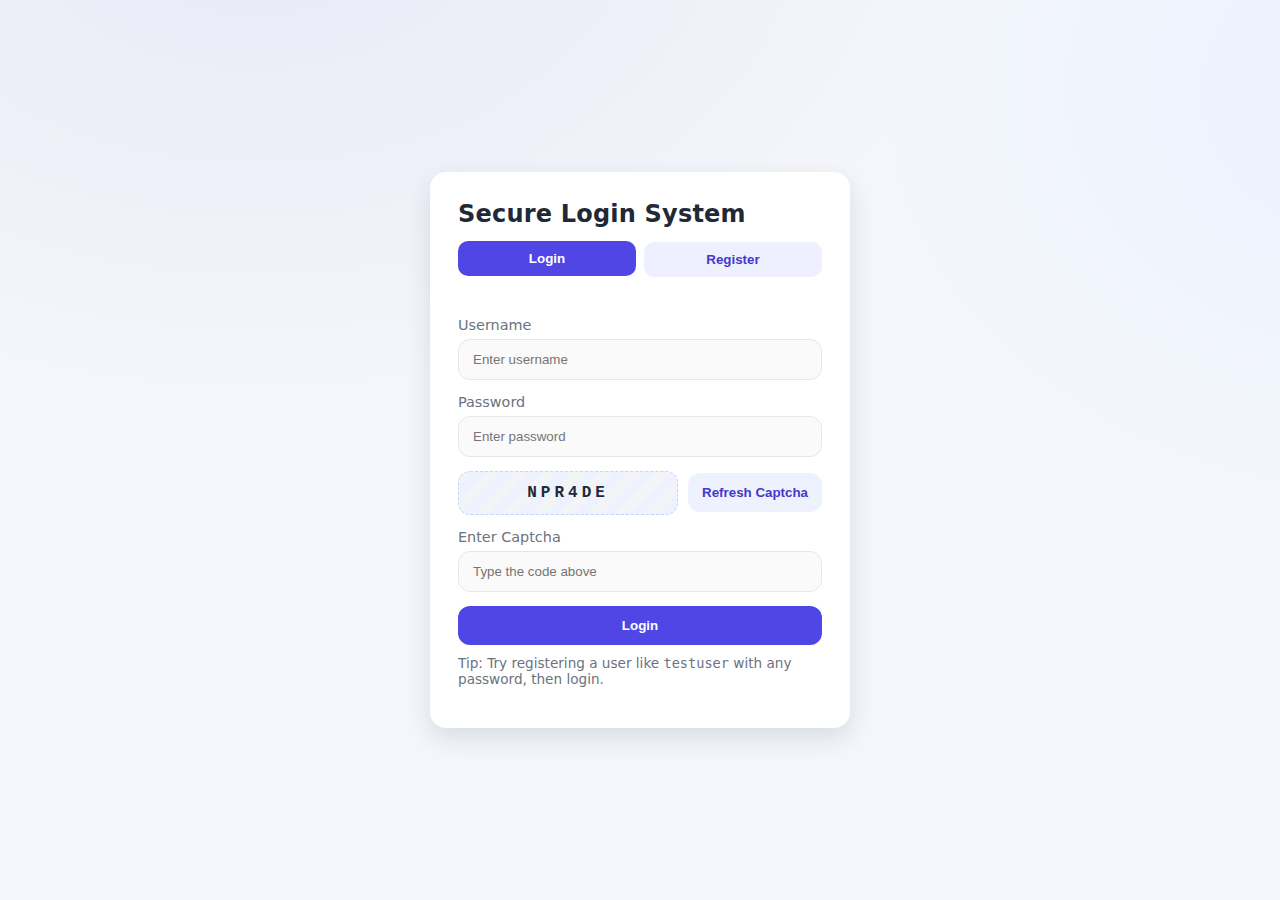
<file: index.html>
<!DOCTYPE html>
<html lang="en">
  <head>
    <meta charset="UTF-8" />
    <meta name="viewport" content="width=device-width, initial-scale=1.0" />
    <title>Secure Login System using Captcha and Hashing</title>
    <link rel="stylesheet" href="style.css" />
  </head>
  <body>
    <main class="app">
      <section class="card" aria-live="polite">
        <h1 class="app-title">Secure Login System</h1>

        <div class="toggle">
          <button id="show-login" class="toggle-btn active" type="button" aria-pressed="true">Login</button>
          <button id="show-register" class="toggle-btn" type="button" aria-pressed="false">Register</button>
        </div>

        <div id="message" class="message" role="status" aria-live="polite"></div>

        <!-- Login Form -->
        <form id="login-form" class="form form-active" autocomplete="off" novalidate>
          <div class="field">
            <label for="login-username">Username</label>
            <input id="login-username" name="username" type="text" required placeholder="Enter username" />
          </div>
          <div class="field">
            <label for="login-password">Password</label>
            <input id="login-password" name="password" type="password" required placeholder="Enter password" />
          </div>
          <div class="captcha-row">
            <div class="captcha-box" id="login-captcha-text" aria-label="Captcha code">------</div>
            <button class="btn ghost" type="button" id="login-refresh-captcha" title="Refresh Captcha">Refresh Captcha</button>
          </div>
          <div class="field">
            <label for="login-captcha-input">Enter Captcha</label>
            <input id="login-captcha-input" type="text" inputmode="latin" maxlength="6" placeholder="Type the code above" required />
          </div>
          <button class="btn primary" type="submit">Login</button>
        </form>

        <!-- Register Form -->
        <form id="register-form" class="form" autocomplete="off" novalidate hidden>
          <div class="field">
            <label for="reg-username">Username</label>
            <input id="reg-username" name="username" type="text" required placeholder="Choose a username" />
          </div>
          <div class="field">
            <label for="reg-password">Password</label>
            <input id="reg-password" name="password" type="password" required placeholder="Create a password" />
          </div>
          <div class="captcha-row">
            <div class="captcha-box" id="reg-captcha-text" aria-label="Captcha code">------</div>
            <button class="btn ghost" type="button" id="reg-refresh-captcha" title="Refresh Captcha">Refresh Captcha</button>
          </div>
          <div class="field">
            <label for="reg-captcha-input">Enter Captcha</label>
            <input id="reg-captcha-input" type="text" inputmode="latin" maxlength="6" placeholder="Type the code above" required />
          </div>
          <button class="btn success" type="submit">Register</button>
        </form>

        <p class="hint">
          Tip: Try registering a user like <code>testuser</code> with any password, then login.
        </p>
      </section>
    </main>

    <script src="script.js"></script>
  </body>
  </html>
</file>
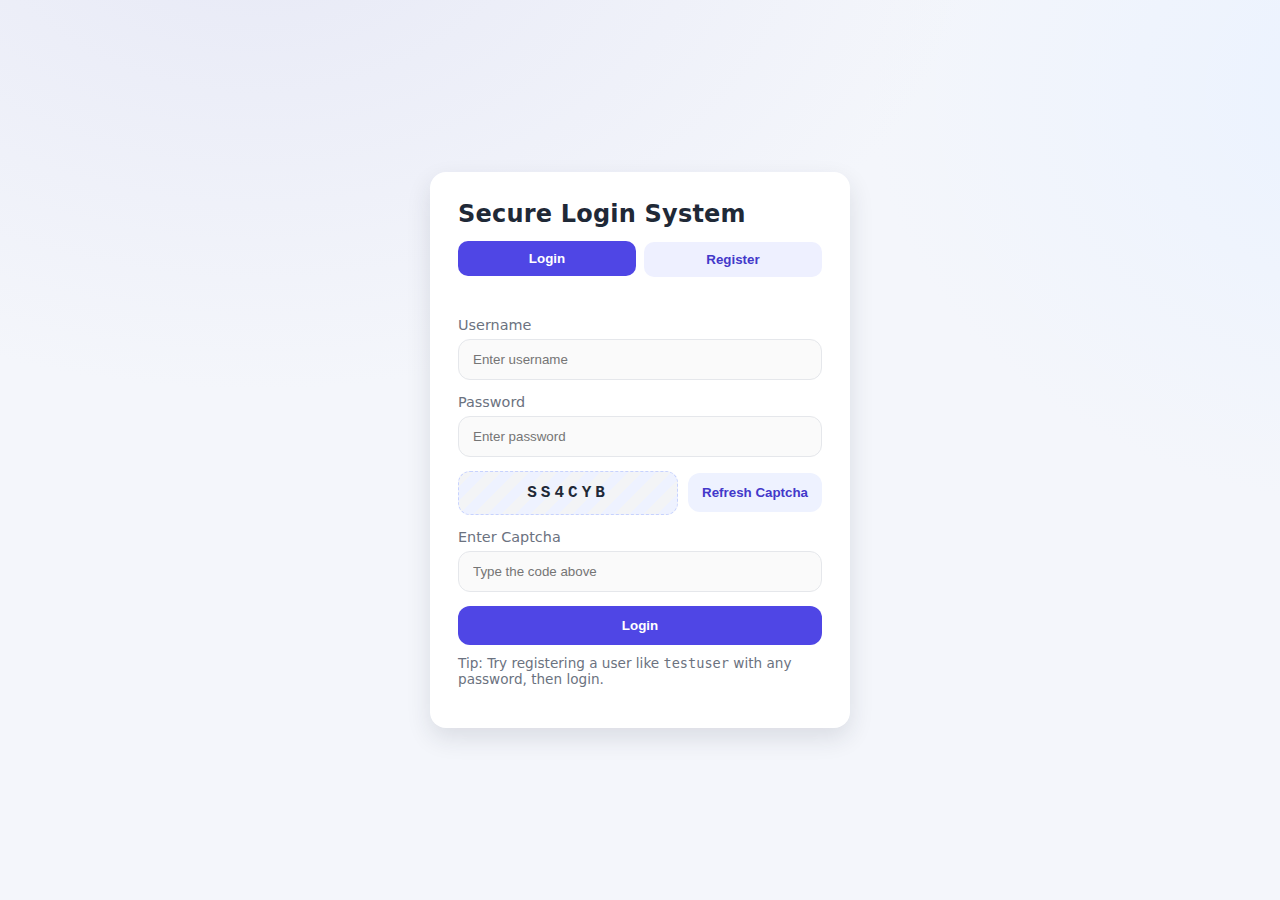
<file: success.html>
<!DOCTYPE html>
<html lang="en">
  <head>
    <meta charset="UTF-8" />
    <meta name="viewport" content="width=device-width, initial-scale=1.0" />
    <title>Login Successful - Security Details</title>
    <link rel="stylesheet" href="style.css" />
    <style>
      body {
        margin: 0;
        padding: 0;
        min-height: 100vh;
        background: linear-gradient(135deg, #667eea 0%, #764ba2 100%);
      }
      .app {
        width: 100%;
        max-width: none;
        padding: 2rem;
        margin: 0;
      }
      .card {
        background: rgba(255, 255, 255, 0.95);
        backdrop-filter: blur(10px);
        border-radius: 20px;
        box-shadow: 0 10px 30px rgba(0, 0, 0, 0.1);
        padding: 2rem;
        max-width: 1200px;
        margin: 0 auto;
      }
      .section { 
        margin-top: 2rem;
        padding: 1.5rem;
        border-radius: 15px;
        background: #ffffff;
        box-shadow: 0 4px 6px rgba(0, 0, 0, 0.05);
        transition: transform 0.2s;
      }
      .section:hover {
        transform: translateY(-2px);
      }
      .code { 
        font-family: ui-monospace, SFMono-Regular, Menlo, Monaco, Consolas, "Liberation Mono", "Courier New", monospace; 
        background: #f8fafc; 
        border: 1px solid #e5e7eb; 
        border-radius: 12px; 
        padding: 12px; 
        white-space: pre-wrap;
        position: relative;
      }
      .code::before {
        content: '✨';
        position: absolute;
        top: -10px;
        right: -10px;
        background: #764ba2;
        color: white;
        padding: 5px;
        border-radius: 50%;
        font-size: 12px;
      }
      .kv { 
        display: grid; 
        gap: 12px; 
        margin-top: 16px; 
      }
      .kv div { 
        background: #f9fafb; 
        border: 1px dashed #764ba2; 
        padding: 15px; 
        border-radius: 10px;
        transition: all 0.3s ease;
      }
      .kv div:hover {
        background: #f0f4ff;
        border-color: #667eea;
      }
      .row { 
        display: flex; 
        gap: 12px; 
        flex-wrap: wrap;
        justify-content: center;
      }
      .muted { 
        color: #6b7280; 
        font-size: 0.95rem;
        line-height: 1.6;
      }
      .app-title {
        text-align: center;
        color: #1a1a1a;
        font-size: 2.5rem;
        margin-bottom: 1.5rem;
        position: relative;
      }
      .app-title::after {
        content: '';
        display: block;
        width: 60px;
        height: 4px;
        background: linear-gradient(90deg, #667eea, #764ba2);
        margin: 10px auto 0;
        border-radius: 2px;
      }
      .btn {
        padding: 12px 24px;
        border-radius: 8px;
        font-weight: 600;
        transition: all 0.3s ease;
      }
      .btn:hover {
        transform: translateY(-2px);
        box-shadow: 0 4px 12px rgba(0, 0, 0, 0.1);
      }
      .hint {
        text-align: center;
        margin-top: 2rem;
        padding: 1rem;
        background: #fffbeb;
        border-radius: 10px;
        border-left: 4px solid #f59e0b;
      }
    </style>
  </head>
  <body>
    <main class="app">
      <section class="card">
        <h1 class="app-title">Welcome</h1>
        <p id="welcome" class="muted">Loading...</p>

        <div class="row" style="margin:10px 0 0 0;">
          <button id="btn-logout" class="btn ghost" type="button">Logout</button>
          <a href="index.html" class="btn primary" style="text-decoration:none; display:inline-block;">Back to App</a>
        </div>

        <div class="section">
          <h3>What is SHA-256?</h3>
          <p class="muted">
            SHA-256 is a one-way cryptographic hash function that turns any input into a fixed 256-bit (64-hex) digest. It cannot be reversed to recover the original password.
          </p>
          <div class="kv">
            <div><strong>Your username:</strong> <span id="kv-username"></span></div>
            <div><strong>Stored password hash (SHA-256):</strong> <span id="kv-hash" style="word-break:break-all;"></span></div>
          </div>
        </div>

        <div class="section">
          <h3>How we implemented hashing (JavaScript)</h3>
          <p class="muted">We use the Web Crypto API in the browser to compute SHA-256. Only the hash is stored in <code>localStorage</code>.</p>
          <pre class="code"><code>// Convert text to SHA-256 hex using Web Crypto
async function sha256(text) {
  const enc = new TextEncoder();
  const data = enc.encode(text);
  const digest = await crypto.subtle.digest('SHA-256', data);
  return Array.from(new Uint8Array(digest))
    .map(b => b.toString(16).padStart(2, '0'))
    .join('');
}

// On registration:
// 1) Verify captcha
// 2) Hash password
// 3) Store { username, hashedPassword } in localStorage

// On login:
// 1) Verify captcha
// 2) Hash entered password
// 3) Compare hashes</code></pre>
        </div>

        <div class="section">
          <h3>Captcha</h3>
          <p class="muted">
            We generate a random 6-character alphanumeric string (excluding confusing characters) for each attempt. You must type it correctly to proceed.
          </p>
          <pre class="code"><code>// Example captcha generator
function generateCaptcha() {
  const chars = 'ABCDEFGHJKLMNPQRSTUVWXYZ23456789';
  let out = '';
  for (let i = 0; i < 6; i++) {
    out += chars[Math.floor(Math.random() * chars.length)];
  }
  return out;
}</code></pre>
        </div>

        <p class="hint">Note: This is a demo. Real apps also use server-side checks, salts, and rate limiting.</p>
      </section>
    </main>

    <script>
      // Simple session gate: require authUser set by index login
      const username = localStorage.getItem('authUser');
      if (!username) {
        window.location.replace('index.html');
      }

      // Load stored hash from localStorage users map
      const usersRaw = localStorage.getItem('users');
      let storedHash = '';
      try {
        const users = usersRaw ? JSON.parse(usersRaw) : {};
        storedHash = users[username]?.hashedPassword || '';
      } catch {}

      // Populate UI
      document.getElementById('welcome').textContent = `You are logged in as \u201c${username}\u201d.`;
      document.getElementById('kv-username').textContent = username;
      document.getElementById('kv-hash').textContent = storedHash || '(missing)';

      // Logout
      document.getElementById('btn-logout').addEventListener('click', () => {
        localStorage.removeItem('authUser');
        window.location.href = 'index.html';
      });
    </script>
  </body>
  </html>
</file>
<file: style.css>
/* Root theme */
:root {
  --bg: #f4f6fb;
  --card: #ffffff;
  --text: #1f2937;
  --muted: #6b7280;
  --primary: #4f46e5;
  --primary-600: #4338ca;
  --success: #16a34a;
  --danger: #dc2626;
  --shadow: 0 10px 25px rgba(31, 41, 55, 0.12);
  --radius: 16px;
}

* { box-sizing: border-box; }

html, body { height: 100%; }

body {
  margin: 0;
  font-family: ui-sans-serif, system-ui, -apple-system, Segoe UI, Roboto, Helvetica, Arial, "Apple Color Emoji", "Segoe UI Emoji";
  color: var(--text);
  background: radial-gradient(1200px 800px at 20% -10%, #e7e9f6 0%, transparent 60%),
              radial-gradient(900px 700px at 110% 10%, #eaf2ff 0%, transparent 60%),
              var(--bg);
}

.app {
  min-height: 100%;
  display: grid;
  place-items: center;
  padding: 24px;
}

.card {
  width: 100%;
  max-width: 420px;
  background: var(--card);
  border-radius: var(--radius);
  box-shadow: var(--shadow);
  padding: 28px;
  position: relative;
  overflow: hidden;
}

.app-title {
  margin: 0 0 14px 0;
  font-size: 1.5rem;
  font-weight: 700;
  letter-spacing: 0.2px;
}

.toggle {
  display: grid;
  grid-template-columns: 1fr 1fr;
  gap: 8px;
  margin-bottom: 12px;
}

.toggle-btn {
  border: 0;
  padding: 10px 12px;
  border-radius: 10px;
  background: #eef0ff;
  color: var(--primary-600);
  font-weight: 600;
  cursor: pointer;
  transition: transform 160ms ease, background 160ms ease, color 160ms ease;
}

.toggle-btn.active {
  background: var(--primary);
  color: #fff;
  transform: translateY(-1px);
}

.message {
  min-height: 22px;
  margin: 6px 0 6px 0;
  font-size: 0.95rem;
  color: var(--muted);
}

.message.success { color: var(--success); }
.message.error { color: var(--danger); }

.form {
  display: grid;
  gap: 14px;
  transition: opacity 220ms ease, transform 220ms ease, height 220ms ease;
  opacity: 0;
  transform: translateY(8px) scale(0.995);
  height: 0;
  pointer-events: none;
}

.form.form-active {
  opacity: 1;
  transform: translateY(0) scale(1);
  height: auto;
  pointer-events: auto;
}

.field { display: grid; gap: 6px; }

label {
  font-size: 0.9rem;
  color: var(--muted);
}

input[type="text"],
input[type="password"] {
  width: 100%;
  padding: 12px 14px;
  border-radius: 12px;
  border: 1px solid #e5e7eb;
  outline: none;
  transition: border 160ms ease, box-shadow 160ms ease, background 160ms ease;
  background: #fafafa;
}

input:focus {
  border-color: #c7d2fe;
  box-shadow: 0 0 0 4px rgba(99, 102, 241, 0.15);
  background: #fff;
}

.captcha-row {
  display: grid;
  grid-template-columns: 1fr auto;
  gap: 10px;
  align-items: center;
}

.captcha-box {
  font-family: ui-monospace, SFMono-Regular, Menlo, Monaco, Consolas, "Liberation Mono", "Courier New", monospace;
  letter-spacing: 4px;
  font-weight: 700;
  text-align: center;
  user-select: none;
  padding: 12px 10px;
  border-radius: 12px;
  background: repeating-linear-gradient(135deg, #f3f4f6 0 10px, #eef2ff 10px 20px);
  border: 1px dashed #c7d2fe;
}

.btn {
  border: 0;
  border-radius: 12px;
  padding: 12px 14px;
  font-weight: 700;
  cursor: pointer;
  transition: transform 120ms ease, filter 120ms ease, background 160ms ease;
}

.btn:active { transform: translateY(1px) scale(0.995); }

.btn.primary { background: var(--primary); color: #fff; }
.btn.primary:hover { filter: brightness(1.05); }

.btn.success { background: var(--success); color: #fff; }
.btn.success:hover { filter: brightness(1.05); }

.btn.ghost { background: #eef2ff; color: var(--primary-600); }
.btn.ghost:hover { filter: brightness(0.98); }

.hint {
  margin-top: 10px;
  color: var(--muted);
  font-size: 0.85rem;
}

/* Responsive */
@media (max-width: 480px) {
  .card { padding: 22px; border-radius: 14px; }
  .app-title { font-size: 1.35rem; }
}
</file>
